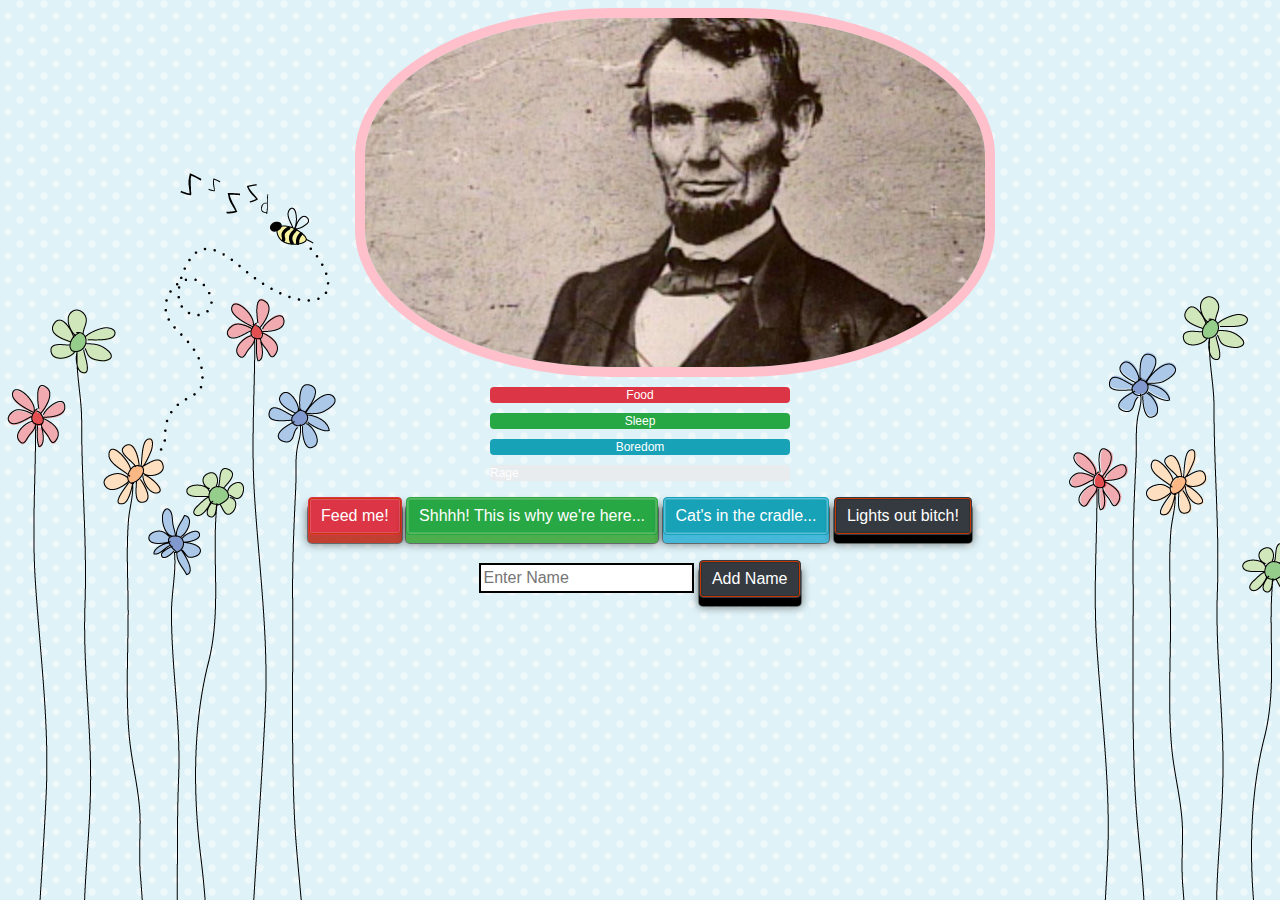
<file: index.html>
<!DOCTYPE html>
<html>
<head>
	<title>Tamagotchi</title>
	<link rel="stylesheet" type="text/css" href="css/style.css">
	<script src="https://ajax.googleapis.com/ajax/libs/jquery/3.3.1/jquery.min.js"></script>
	<link rel="stylesheet" type="text/css" href="https://stackpath.bootstrapcdn.com/bootstrap/4.1.1/css/bootstrap.min.css">
	<link href="https://fonts.googleapis.com/css?family=Shrikhand" rel="stylesheet">
	<h3>
		
	</h3>
</head>
<body>

	<img src="images/lincoln1.jpg" alt="Evil Lincoln" class="evil1">
		
		<div class="progress">
  			<div id="food-bar" class="progress-bar bg-danger" role="progressbar" style="width: 100%" aria-valuenow="100" aria-valuemin="0" aria-valuemax="100">Food</div>
		</div>
		<div class="progress">
  			<div id="sleep-bar" class="progress-bar bg-success" role="progressbar" style="width: 100%" aria-valuenow="100" aria-valuemin="0" aria-valuemax="100">Sleep</div>
		</div>
		<div class="progress">
  			<div id="boredom-bar" class="progress-bar bg-info" role="progressbar" style="width: 100%" aria-valuenow="100" aria-valuemin="0" aria-valuemax="100">Boredom</div>
		</div>
		<div class="progress">
  			<div id="age-bar" class="progress-bar bg-warning" role="progressbar" style="width: 0%" aria-valuenow="0" aria-valuemin="0" aria-valuemax="1000">Rage</div>
		</div>
		
		<div class=doing-stuff>
			<button type="button" id="food" class="btn btn-danger">Feed me!</button>
			<button type="button" id="sleepytime" class="btn btn-success">Shhhh! This is why we're here...</button>
			<button type="button" id="play" class="btn btn-info">Cat's in the cradle...</button>
			<button type="button" id="lights-out" class="btn btn-dark">Lights out bitch!</button>
		</div>
		<div class=naming>
			<input type="text" id="input-box" placeholder="Enter Name" name="name">
			<button type="button" id="set-name" class="btn btn-dark">Add Name</button>
		</div>
	
    <script src="https://cdnjs.cloudflare.com/ajax/libs/popper.js/1.12.9/umd/popper.min.js" integrity="sha384-ApNbgh9B+Y1QKtv3Rn7W3mgPxhU9K/ScQsAP7hUibX39j7fakFPskvXusvfa0b4Q" crossorigin="anonymous"></script>
    <script src="https://maxcdn.bootstrapcdn.com/bootstrap/4.0.0/js/bootstrap.min.js" integrity="sha384-JZR6Spejh4U02d8jOt6vLEHfe/JQGiRRSQQxSfFWpi1MquVdAyjUar5+76PVCmYl" crossorigin="anonymous"></script>
  

	<script type="text/javascript" src="js/app.js"></script>
</body>
</html>
</file>
<file: css/style.css>
* {

}
body {
	background-image: url("../images/cuteBackground1.gif");
	background-color: pink;

}
.evil1 {
	display: block;
	margin-left: auto;
	margin-right: auto;
	width: 50%;
	border-radius: 40%;
	border: 10px solid pink;
	position: relative;
}
.doing-stuff {
	margin-left: auto;
	margin-right: auto;
	padding-top: 1em;
	width: 100%;
	text-align: center;
	
}
.naming {
	display: inline-block;
	margin-right: auto;
	margin-left: auto;
	margin-top: 25px;
	width: 100%;
	text-align: center;
}
.naming input {
	border: 2px solid black;
}

h3 {
	text-align: center;
	font-family: 'Shrikhand', cursive;
	color: pink;
}
.progress {
	margin-left: auto;
  	margin-right: auto;
  	margin-top: 10px;
  	width: 300px;
}
.btn3d {
    transition:all .08s linear;
    position:relative;
    outline:medium none;
    -moz-outline-style:none;
    border:0px;
    margin-right:10px;
    margin-top:15px;
}
.btn3d:focus {
    outline:medium none;
    -moz-outline-style:none;
}
.btn3d:active {
    top:9px;
}
 .btn-success {
    box-shadow:0 0 0 1px #5cb85c inset, 0 0 0 2px rgba(255,255,255,0.15) inset, 0 8px 0 0 #4cae4c, 0 8px 0 1px rgba(0,0,0,0.4), 0 8px 8px 1px rgba(0,0,0,0.5);
    background-color:#5cb85c;
}
 .btn-info {
    box-shadow:0 0 0 1px #5bc0de inset, 0 0 0 2px rgba(255,255,255,0.15) inset, 0 8px 0 0 #46b8da, 0 8px 0 1px rgba(0,0,0,0.4), 0 8px 8px 1px rgba(0,0,0,0.5);
    background-color:#5bc0de;
}
.btn-warning {
    box-shadow:0 0 0 1px #f0ad4e inset, 0 0 0 2px rgba(255,255,255,0.15) inset, 0 8px 0 0 #eea236, 0 8px 0 1px rgba(0,0,0,0.4), 0 8px 8px 1px rgba(0,0,0,0.5);
    background-color:#f0ad4e;
}
.btn-danger {
    box-shadow:0 0 0 1px #c63702 inset, 0 0 0 2px rgba(255,255,255,0.15) inset, 0 8px 0 0 #C24032, 0 8px 0 1px rgba(0,0,0,0.4), 0 8px 8px 1px rgba(0,0,0,0.5);
    background-color:#c63702;
}
.btn-dark {
    box-shadow:0 0 0 1px #c63702 inset, 0 0 0 2px rgba(0,0,0,0.15) inset, 0 8px 0 0 #000000, 0 8px 0 1px rgba(0,0,0,0.4), 0 8px 8px 1px rgba(0,0,0,0.5);
    background-color:#000000;
}
</file>
